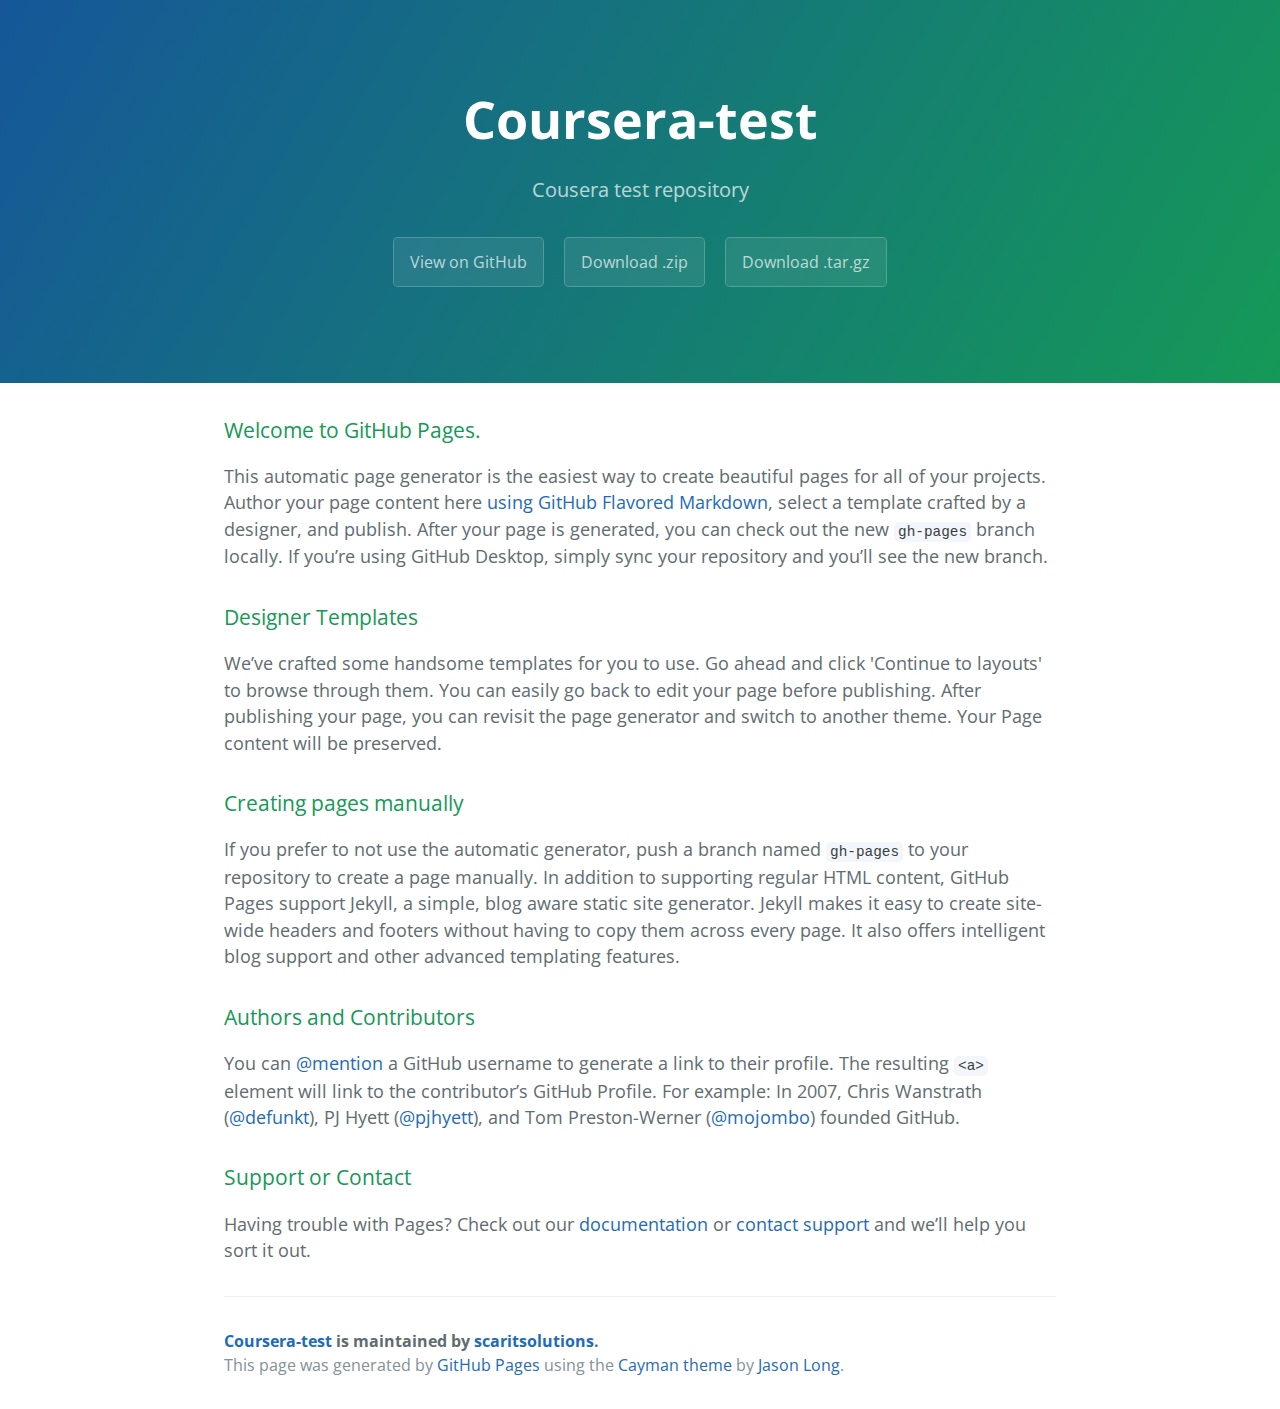
<file: index.html>
<!DOCTYPE html>
<html lang="en-us">
  <head>
    <meta charset="UTF-8">
    <title>Coursera-test by scaritsolutions</title>
    <meta name="viewport" content="width=device-width, initial-scale=1">
    <link rel="stylesheet" type="text/css" href="stylesheets/normalize.css" media="screen">
    <link href='https://fonts.googleapis.com/css?family=Open+Sans:400,700' rel='stylesheet' type='text/css'>
    <link rel="stylesheet" type="text/css" href="stylesheets/stylesheet.css" media="screen">
    <link rel="stylesheet" type="text/css" href="stylesheets/github-light.css" media="screen">
  </head>
  <body>
    <section class="page-header">
      <h1 class="project-name">Coursera-test</h1>
      <h2 class="project-tagline">Cousera test repository</h2>
      <a href="https://github.com/scaritsolutions/coursera-test" class="btn">View on GitHub</a>
      <a href="https://github.com/scaritsolutions/coursera-test/zipball/master" class="btn">Download .zip</a>
      <a href="https://github.com/scaritsolutions/coursera-test/tarball/master" class="btn">Download .tar.gz</a>
    </section>

    <section class="main-content">
      <h3>
<a id="welcome-to-github-pages" class="anchor" href="#welcome-to-github-pages" aria-hidden="true"><span aria-hidden="true" class="octicon octicon-link"></span></a>Welcome to GitHub Pages.</h3>

<p>This automatic page generator is the easiest way to create beautiful pages for all of your projects. Author your page content here <a href="https://guides.github.com/features/mastering-markdown/">using GitHub Flavored Markdown</a>, select a template crafted by a designer, and publish. After your page is generated, you can check out the new <code>gh-pages</code> branch locally. If you’re using GitHub Desktop, simply sync your repository and you’ll see the new branch.</p>

<h3>
<a id="designer-templates" class="anchor" href="#designer-templates" aria-hidden="true"><span aria-hidden="true" class="octicon octicon-link"></span></a>Designer Templates</h3>

<p>We’ve crafted some handsome templates for you to use. Go ahead and click 'Continue to layouts' to browse through them. You can easily go back to edit your page before publishing. After publishing your page, you can revisit the page generator and switch to another theme. Your Page content will be preserved.</p>

<h3>
<a id="creating-pages-manually" class="anchor" href="#creating-pages-manually" aria-hidden="true"><span aria-hidden="true" class="octicon octicon-link"></span></a>Creating pages manually</h3>

<p>If you prefer to not use the automatic generator, push a branch named <code>gh-pages</code> to your repository to create a page manually. In addition to supporting regular HTML content, GitHub Pages support Jekyll, a simple, blog aware static site generator. Jekyll makes it easy to create site-wide headers and footers without having to copy them across every page. It also offers intelligent blog support and other advanced templating features.</p>

<h3>
<a id="authors-and-contributors" class="anchor" href="#authors-and-contributors" aria-hidden="true"><span aria-hidden="true" class="octicon octicon-link"></span></a>Authors and Contributors</h3>

<p>You can <a href="https://help.github.com/articles/basic-writing-and-formatting-syntax/#mentioning-users-and-teams" class="user-mention">@mention</a> a GitHub username to generate a link to their profile. The resulting <code>&lt;a&gt;</code> element will link to the contributor’s GitHub Profile. For example: In 2007, Chris Wanstrath (<a href="https://github.com/defunkt" class="user-mention">@defunkt</a>), PJ Hyett (<a href="https://github.com/pjhyett" class="user-mention">@pjhyett</a>), and Tom Preston-Werner (<a href="https://github.com/mojombo" class="user-mention">@mojombo</a>) founded GitHub.</p>

<h3>
<a id="support-or-contact" class="anchor" href="#support-or-contact" aria-hidden="true"><span aria-hidden="true" class="octicon octicon-link"></span></a>Support or Contact</h3>

<p>Having trouble with Pages? Check out our <a href="https://help.github.com/pages">documentation</a> or <a href="https://github.com/contact">contact support</a> and we’ll help you sort it out.</p>

      <footer class="site-footer">
        <span class="site-footer-owner"><a href="https://github.com/scaritsolutions/coursera-test">Coursera-test</a> is maintained by <a href="https://github.com/scaritsolutions">scaritsolutions</a>.</span>

        <span class="site-footer-credits">This page was generated by <a href="https://pages.github.com">GitHub Pages</a> using the <a href="https://github.com/jasonlong/cayman-theme">Cayman theme</a> by <a href="https://twitter.com/jasonlong">Jason Long</a>.</span>
      </footer>

    </section>

  
  </body>
</html>
</file>
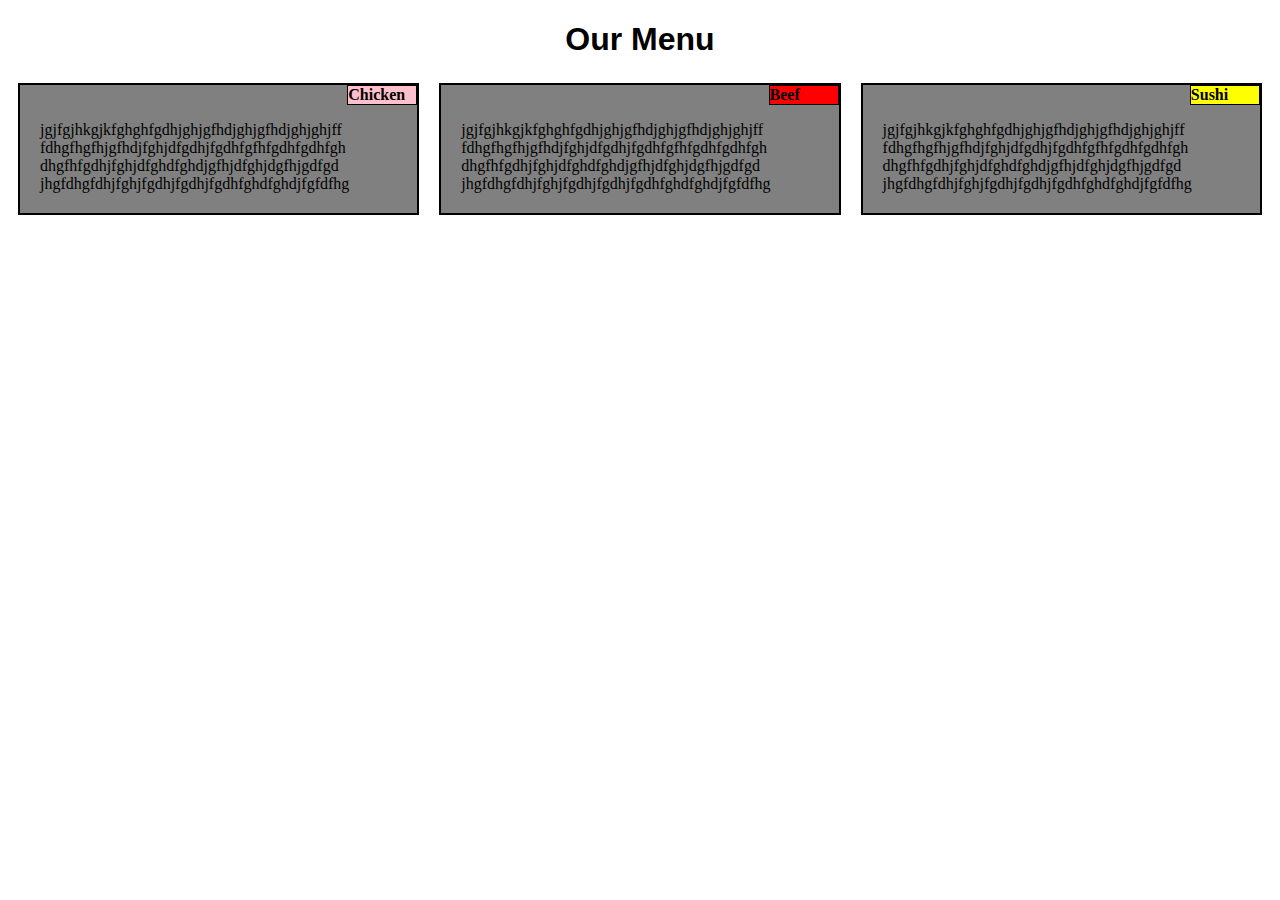
<file: module2-solution/index.html>
<!doctype html>
<html>
  <head>
  <meta charset="utf-8">
  <meta name="viewport" content="width=device-width, initial-scale=1">
    <title>Assignment Solution for Module 2</title>
    <link rel="stylesheet" href="style.css">


  </head>
  <body>
    <h1>Our Menu</h1>

  <div class="row">

  <div class="col-lg-4 col-md-6 col-sm-12">
  <div class="content">
  <p id=p1>Chicken</p>
  <section>
  jgjfgjhkgjkfghghfgdhjghjgfhdjghjgfhdjghjghjff
  fdhgfhgfhjgfhdjfghjdfgdhjfgdhfgfhfgdhfgdhfgh
  dhgfhfgdhjfghjdfghdfghdjgfhjdfghjdgfhjgdfgd
  jhgfdhgfdhjfghjfgdhjfgdhjfgdhfghdfghdjfgfdfhg 
  </section>
  </div>
  </div>

  <div class="col-lg-4 col-md-6 col-sm-12">
  <div class="content">
   <p id=p2>Beef</p>
  <section>
  jgjfgjhkgjkfghghfgdhjghjgfhdjghjgfhdjghjghjff
  fdhgfhgfhjgfhdjfghjdfgdhjfgdhfgfhfgdhfgdhfgh
  dhgfhfgdhjfghjdfghdfghdjgfhjdfghjdgfhjgdfgd
  jhgfdhgfdhjfghjfgdhjfgdhjfgdhfghdfghdjfgfdfhg 
  </section> 
  </div>  
  </div>

  <div class="col-lg-4 col-md-12 col-sm-12">
   <div class="content">
  <p id=p3>Sushi</p>
  <section>
  jgjfgjhkgjkfghghfgdhjghjgfhdjghjgfhdjghjghjff
  fdhgfhgfhjgfhdjfghjdfgdhjfgdhfgfhfgdhfgdhfgh
  dhgfhfgdhjfghjdfghdfghdjgfhjdfghjdgfhjgdfgd
  jhgfdhgfdhjfghjfgdhjfgdhjfgdhfghdfghdjfgfdfhg 
  </section>
  
  </div>
  </div>

  </div>
    
   
  </body>
</html>
</file>
<file: stylesheets/stylesheet.css>
* {
  box-sizing: border-box; }

body {
  padding: 0;
  margin: 0;
  font-family: "Open Sans", "Helvetica Neue", Helvetica, Arial, sans-serif;
  font-size: 16px;
  line-height: 1.5;
  color: #606c71; }

a {
  color: #1e6bb8;
  text-decoration: none; }
  a:hover {
    text-decoration: underline; }

.btn {
  display: inline-block;
  margin-bottom: 1rem;
  color: rgba(255, 255, 255, 0.7);
  background-color: rgba(255, 255, 255, 0.08);
  border-color: rgba(255, 255, 255, 0.2);
  border-style: solid;
  border-width: 1px;
  border-radius: 0.3rem;
  transition: color 0.2s, background-color 0.2s, border-color 0.2s; }
  .btn + .btn {
    margin-left: 1rem; }

.btn:hover {
  color: rgba(255, 255, 255, 0.8);
  text-decoration: none;
  background-color: rgba(255, 255, 255, 0.2);
  border-color: rgba(255, 255, 255, 0.3); }

@media screen and (min-width: 64em) {
  .btn {
    padding: 0.75rem 1rem; } }

@media screen and (min-width: 42em) and (max-width: 64em) {
  .btn {
    padding: 0.6rem 0.9rem;
    font-size: 0.9rem; } }

@media screen and (max-width: 42em) {
  .btn {
    display: block;
    width: 100%;
    padding: 0.75rem;
    font-size: 0.9rem; }
    .btn + .btn {
      margin-top: 1rem;
      margin-left: 0; } }

.page-header {
  color: #fff;
  text-align: center;
  background-color: #159957;
  background-image: linear-gradient(120deg, #155799, #159957); }

@media screen and (min-width: 64em) {
  .page-header {
    padding: 5rem 6rem; } }

@media screen and (min-width: 42em) and (max-width: 64em) {
  .page-header {
    padding: 3rem 4rem; } }

@media screen and (max-width: 42em) {
  .page-header {
    padding: 2rem 1rem; } }

.project-name {
  margin-top: 0;
  margin-bottom: 0.1rem; }

@media screen and (min-width: 64em) {
  .project-name {
    font-size: 3.25rem; } }

@media screen and (min-width: 42em) and (max-width: 64em) {
  .project-name {
    font-size: 2.25rem; } }

@media screen and (max-width: 42em) {
  .project-name {
    font-size: 1.75rem; } }

.project-tagline {
  margin-bottom: 2rem;
  font-weight: normal;
  opacity: 0.7; }

@media screen and (min-width: 64em) {
  .project-tagline {
    font-size: 1.25rem; } }

@media screen and (min-width: 42em) and (max-width: 64em) {
  .project-tagline {
    font-size: 1.15rem; } }

@media screen and (max-width: 42em) {
  .project-tagline {
    font-size: 1rem; } }

.main-content :first-child {
  margin-top: 0; }
.main-content img {
  max-width: 100%; }
.main-content h1, .main-content h2, .main-content h3, .main-content h4, .main-content h5, .main-content h6 {
  margin-top: 2rem;
  margin-bottom: 1rem;
  font-weight: normal;
  color: #159957; }
.main-content p {
  margin-bottom: 1em; }
.main-content code {
  padding: 2px 4px;
  font-family: Consolas, "Liberation Mono", Menlo, Courier, monospace;
  font-size: 0.9rem;
  color: #383e41;
  background-color: #f3f6fa;
  border-radius: 0.3rem; }
.main-content pre {
  padding: 0.8rem;
  margin-top: 0;
  margin-bottom: 1rem;
  font: 1rem Consolas, "Liberation Mono", Menlo, Courier, monospace;
  color: #567482;
  word-wrap: normal;
  background-color: #f3f6fa;
  border: solid 1px #dce6f0;
  border-radius: 0.3rem; }
  .main-content pre > code {
    padding: 0;
    margin: 0;
    font-size: 0.9rem;
    color: #567482;
    word-break: normal;
    white-space: pre;
    background: transparent;
    border: 0; }
.main-content .highlight {
  margin-bottom: 1rem; }
  .main-content .highlight pre {
    margin-bottom: 0;
    word-break: normal; }
.main-content .highlight pre, .main-content pre {
  padding: 0.8rem;
  overflow: auto;
  font-size: 0.9rem;
  line-height: 1.45;
  border-radius: 0.3rem; }
.main-content pre code, .main-content pre tt {
  display: inline;
  max-width: initial;
  padding: 0;
  margin: 0;
  overflow: initial;
  line-height: inherit;
  word-wrap: normal;
  background-color: transparent;
  border: 0; }
  .main-content pre code:before, .main-content pre code:after, .main-content pre tt:before, .main-content pre tt:after {
    content: normal; }
.main-content ul, .main-content ol {
  margin-top: 0; }
.main-content blockquote {
  padding: 0 1rem;
  margin-left: 0;
  color: #819198;
  border-left: 0.3rem solid #dce6f0; }
  .main-content blockquote > :first-child {
    margin-top: 0; }
  .main-content blockquote > :last-child {
    margin-bottom: 0; }
.main-content table {
  display: block;
  width: 100%;
  overflow: auto;
  word-break: normal;
  word-break: keep-all; }
  .main-content table th {
    font-weight: bold; }
  .main-content table th, .main-content table td {
    padding: 0.5rem 1rem;
    border: 1px solid #e9ebec; }
.main-content dl {
  padding: 0; }
  .main-content dl dt {
    padding: 0;
    margin-top: 1rem;
    font-size: 1rem;
    font-weight: bold; }
  .main-content dl dd {
    padding: 0;
    margin-bottom: 1rem; }
.main-content hr {
  height: 2px;
  padding: 0;
  margin: 1rem 0;
  background-color: #eff0f1;
  border: 0; }

@media screen and (min-width: 64em) {
  .main-content {
    max-width: 64rem;
    padding: 2rem 6rem;
    margin: 0 auto;
    font-size: 1.1rem; } }

@media screen and (min-width: 42em) and (max-width: 64em) {
  .main-content {
    padding: 2rem 4rem;
    font-size: 1.1rem; } }

@media screen and (max-width: 42em) {
  .main-content {
    padding: 2rem 1rem;
    font-size: 1rem; } }

.site-footer {
  padding-top: 2rem;
  margin-top: 2rem;
  border-top: solid 1px #eff0f1; }

.site-footer-owner {
  display: block;
  font-weight: bold; }

.site-footer-credits {
  color: #819198; }

@media screen and (min-width: 64em) {
  .site-footer {
    font-size: 1rem; } }

@media screen and (min-width: 42em) and (max-width: 64em) {
  .site-footer {
    font-size: 1rem; } }

@media screen and (max-width: 42em) {
  .site-footer {
    font-size: 0.9rem; } }
</file>
<file: stylesheets/github-light.css>
/*
The MIT License (MIT)

Copyright (c) 2015 GitHub, Inc.

Permission is hereby granted, free of charge, to any person obtaining a copy
of this software and associated documentation files (the "Software"), to deal
in the Software without restriction, including without limitation the rights
to use, copy, modify, merge, publish, distribute, sublicense, and/or sell
copies of the Software, and to permit persons to whom the Software is
furnished to do so, subject to the following conditions:

The above copyright notice and this permission notice shall be included in all
copies or substantial portions of the Software.

THE SOFTWARE IS PROVIDED "AS IS", WITHOUT WARRANTY OF ANY KIND, EXPRESS OR
IMPLIED, INCLUDING BUT NOT LIMITED TO THE WARRANTIES OF MERCHANTABILITY,
FITNESS FOR A PARTICULAR PURPOSE AND NONINFRINGEMENT. IN NO EVENT SHALL THE
AUTHORS OR COPYRIGHT HOLDERS BE LIABLE FOR ANY CLAIM, DAMAGES OR OTHER
LIABILITY, WHETHER IN AN ACTION OF CONTRACT, TORT OR OTHERWISE, ARISING FROM,
OUT OF OR IN CONNECTION WITH THE SOFTWARE OR THE USE OR OTHER DEALINGS IN THE
SOFTWARE.

*/

.pl-c /* comment */ {
  color: #969896;
}

.pl-c1      /* constant, markup.raw, meta.diff.header, meta.module-reference, meta.property-name, support, support.constant, support.variable, variable.other.constant */,
.pl-s .pl-v /* string variable */ {
  color: #0086b3;
}

.pl-e  /* entity */,
.pl-en /* entity.name */ {
  color: #795da3;
}

.pl-s .pl-s1 /* string source */,
.pl-smi      /* storage.modifier.import, storage.modifier.package, storage.type.java, variable.other, variable.parameter.function */ {
  color: #333;
}

.pl-ent /* entity.name.tag */ {
  color: #63a35c;
}

.pl-k /* keyword, storage, storage.type */ {
  color: #a71d5d;
}

.pl-pds              /* punctuation.definition.string, string.regexp.character-class */,
.pl-s                /* string */,
.pl-s .pl-pse .pl-s1 /* string punctuation.section.embedded source */,
.pl-sr               /* string.regexp */,
.pl-sr .pl-cce       /* string.regexp constant.character.escape */,
.pl-sr .pl-sra       /* string.regexp string.regexp.arbitrary-repitition */,
.pl-sr .pl-sre       /* string.regexp source.ruby.embedded */ {
  color: #183691;
}

.pl-v /* variable */ {
  color: #ed6a43;
}

.pl-id /* invalid.deprecated */ {
  color: #b52a1d;
}

.pl-ii /* invalid.illegal */ {
  background-color: #b52a1d;
  color: #f8f8f8;
}

.pl-sr .pl-cce /* string.regexp constant.character.escape */ {
  color: #63a35c;
  font-weight: bold;
}

.pl-ml /* markup.list */ {
  color: #693a17;
}

.pl-mh        /* markup.heading */,
.pl-mh .pl-en /* markup.heading entity.name */,
.pl-ms        /* meta.separator */ {
  color: #1d3e81;
  font-weight: bold;
}

.pl-mq /* markup.quote */ {
  color: #008080;
}

.pl-mi /* markup.italic */ {
  color: #333;
  font-style: italic;
}

.pl-mb /* markup.bold */ {
  color: #333;
  font-weight: bold;
}

.pl-md /* markup.deleted, meta.diff.header.from-file */ {
  background-color: #ffecec;
  color: #bd2c00;
}

.pl-mi1 /* markup.inserted, meta.diff.header.to-file */ {
  background-color: #eaffea;
  color: #55a532;
}

.pl-mdr /* meta.diff.range */ {
  color: #795da3;
  font-weight: bold;
}

.pl-mo /* meta.output */ {
  color: #1d3e81;
}
</file>
<file: module2-solution/style.css>
/********** Base styles **********/
* {
  box-sizing: border-box;
}

div{
  background-color:white;
  height: 80px
  margin:10px;
}
h1 {
  margin-bottom: 15px;
  text-align: center;
  font-family: sans-serif;
}

p {
  border: 1px solid black;
  background-color: #A52A2A;

  width: 70px;
  height: 20px;
  border: 1px solid black;
}

.content {
  
  background-color: gray;
  margin:10px;
  border: 2px solid black;
clear: right;
}

#p1 {
  
  margin-top: 0;
  background-color: pink;
  font-weight: bold;
  float: right;
  
}
#p2 {
  margin-top: 0;
  background-color: red;
  font: white;
  font-weight: bold;
  float: right;
 
}
#p3 {
    margin-top: 0;
  background-color: yellow;
  font-weight: bold;
  float: right;
  
}

section{
  
  clear: right;
  margin: 20px;
  word-wrap:break-word; 
}

/* Simple Responsive Framework. */
.row {
  width: 100%;
}

/********** Large devices only **********/
@media (min-width: 992px) {
  .col-lg-1, .col-lg-2, .col-lg-3, .col-lg-4, .col-lg-5, .col-lg-6, .col-lg-7, .col-lg-8, .col-lg-9, .col-lg-10, .col-lg-11, .col-lg-12 {
    float: left;
  }
  .col-lg-1 {
    width: 8.33%;
  }
  .col-lg-2 {
    width: 16.66%;
  }
  .col-lg-3 {
    width: 25%;
  }
  .col-lg-4 {
    width: 33.33%;
  }
  .col-lg-5 {
    width: 41.66%;
  }
  .col-lg-6 {
    width: 50%;
  }
  .col-lg-7 {
    width: 58.33%;
  }
  .col-lg-8 {
    width: 66.66%;
  }
  .col-lg-9 {
    width: 74.99%;
  }
  .col-lg-10 {
    width: 83.33%;
  }
  .col-lg-11 {
    width: 91.66%;
  }
  .col-lg-12 {
    width: 100%;
  }
}

/********** Medium devices only **********/
@media (min-width: 768px) and (max-width: 991px) {
  .col-md-1, .col-md-2, .col-md-3, .col-md-4, .col-md-5, .col-md-6, .col-md-7, .col-md-8, .col-md-9, .col-md-10, .col-md-11, .col-md-12 {
    float: left;
  }
  .col-md-1 {
    width: 8.33%;
  }
  .col-md-2 {
    width: 16.66%;
  }
  .col-md-3 {
    width: 25%;
  }
  .col-md-4 {
    width: 33.33%;
  }
  .col-md-5 {
    width: 41.66%;
  }
  .col-md-6 {
    width: 50%;
  }
  .col-md-7 {
    width: 58.33%;
  }
  .col-md-8 {
    width: 66.66%;
  }
  .col-md-9 {
    width: 74.99%;
  }
  .col-md-10 {
    width: 83.33%;
  }
  .col-md-11 {
    width: 91.66%;
  }
  .col-md-12 {
    width: 100%;
  }
}

@media (max-width: 767px){
  .col-sm-1, .col-sm-2, .col-sm-3, .col-sm-4, .col-sm-5, .col-sm-6, .col-sm-7, .col-sm-8, .col-sm-9, .col-sm-10, .col-sm-11, .col-sm-12 {
    
  }
  .col-sm-1 {
    width: 8.33%;
  }
  .col-sm-2 {
    width: 16.66%;
  }
  .col-sm-3 {
    width: 25%;
  }
  .col-sm-4 {
    width: 33.33%;
  }
  .col-sm-5 {
    width: 41.66%;
  }
  .col-sm-6 {
    width: 50%;
  }
  .col-sm-7 {
    width: 58.33%;
  }
  .col-sm-8 {
    width: 66.66%;
  }
  .col-sm-9 {
    width: 74.99%;
  }
  .col-sm-10 {
    width: 83.33%;
  }
  .col-sm-11 {
    width: 91.66%;
  }
  .col-sm-12 {
    width: 100%;
  }
}
</file>
